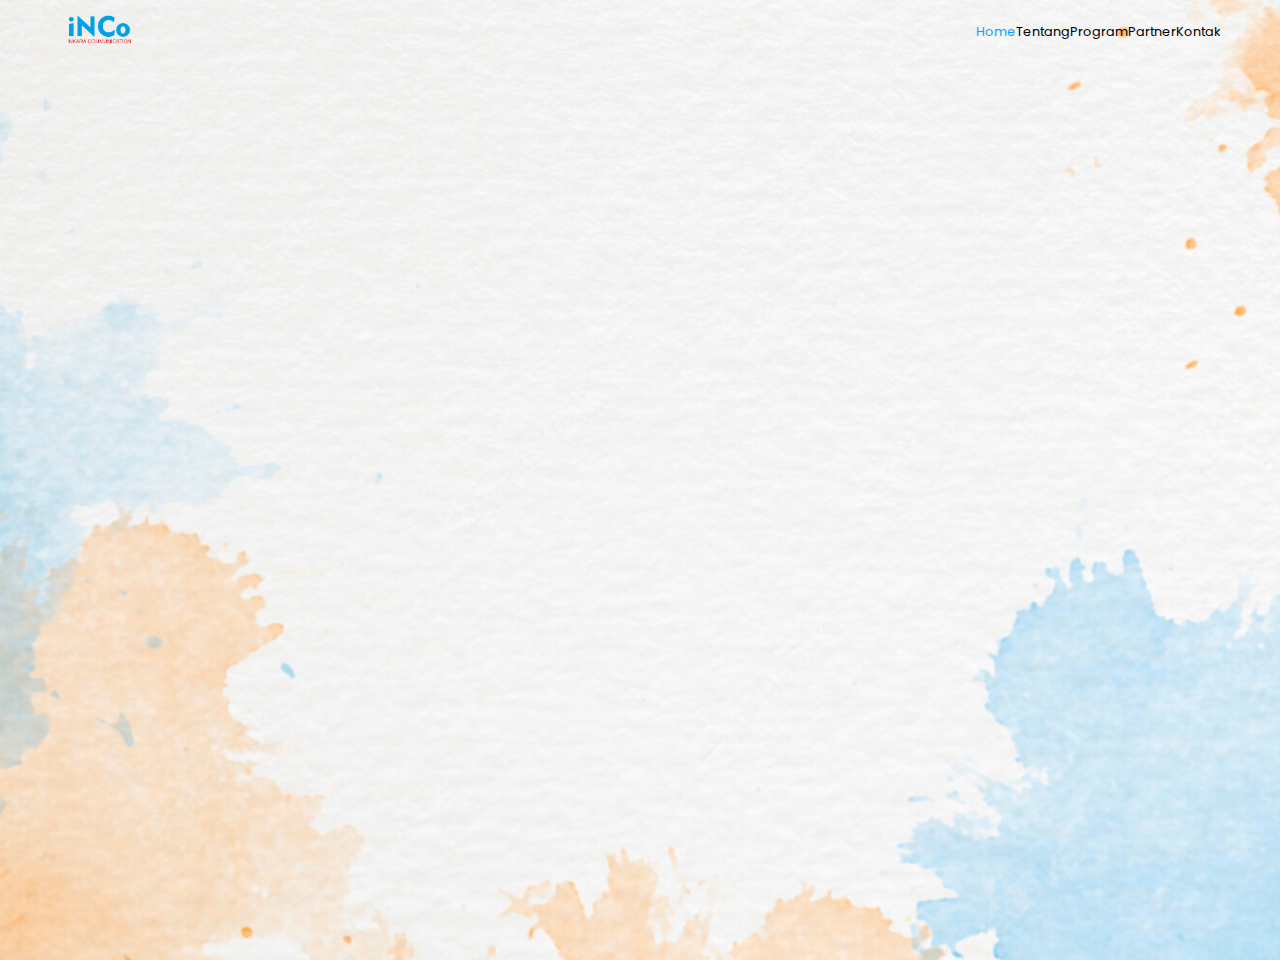
<file: index.html>
<!DOCTYPE html>
<html lang="en">

<head>
  <meta charset="UTF-8" />
  <meta http-equiv="X-UA-Compatible" content="IE=edge" />
  <meta name="viewport" content="width=device-width, initial-scale=1.0" />
  <link rel="icon" href="img/inco.png">
  <title>INCO INDONESIA</title>
  <link href="https://cdn.jsdelivr.net/npm/bootstrap@5.0.2/dist/css/bootstrap.min.css" rel="stylesheet"
    integrity="sha384-EVSTQN3/azprG1Anm3QDgpJLIm9Nao0Yz1ztcQTwFspd3yD65VohhpuuCOmLASjC" crossorigin="anonymous">
  <link rel="stylesheet" href="styles.css" />
  <link rel="preconnect" href="https://fonts.googleapis.com" />
  <link rel="preconnect" href="https://fonts.gstatic.com" crossorigin />
  <link href="https://fonts.googleapis.com/css2?family=Poppins:wght@300;400;500;600;700;800;900&display=swap"
    rel="stylesheet" />

</head>

<body>
  <nav class="navigasi">
    <div class="navbar"><a class="logo" href="index.html"><img src="img/inco.png" ></a></div>
    <ul class="navv">
      <li><a class="nav-link active" aria-current="page" href="index.html">Home</a></li>
      <li><a class="nav-link" href="about.html">Tentang</a></li>
      <li><a class="nav-link" href="program.html">Program</a></li>
      <li><a class="nav-link" href="partner.html">Partner</a></li>
      <li><a class="nav-link" href="contact.html">Kontak</a></li>
    </ul>
    <button class="hamburger">
      <div class="bar"></div>
    </button>

    <div class="mobile-nav">
      <a href="index.html">Home</a>
      <a href="about.html">Tentang</a>
      <a href="program.html">Program</a>
      <a href="partner.html">Partner</a>
      <a href="contact.html">Kontak</a>
    </div>
  </nav>
  <main>
    <section class="home">
      <div class="home-content">
        <h1>iNCo</h1>
        <h3>INDONESIA</h3>
        <P>INCO INDONESIA adalah
          menangani edukasi digital,
          multimedia dan games.
          Tujuan utama dari INCO
          Indonesia adalah untuk memajukan
          ekonomi kerakyatan lewat
          Edukasi Digital, Multimedia dan
          Games.</P>
        <div class="btn-box">
          <a href="about.html">Mulai</a>
        </div>
      </div>
    </section>

  </main>
  <script src="script.js" lang="javascript"></script>
</body>

</html>
</file>
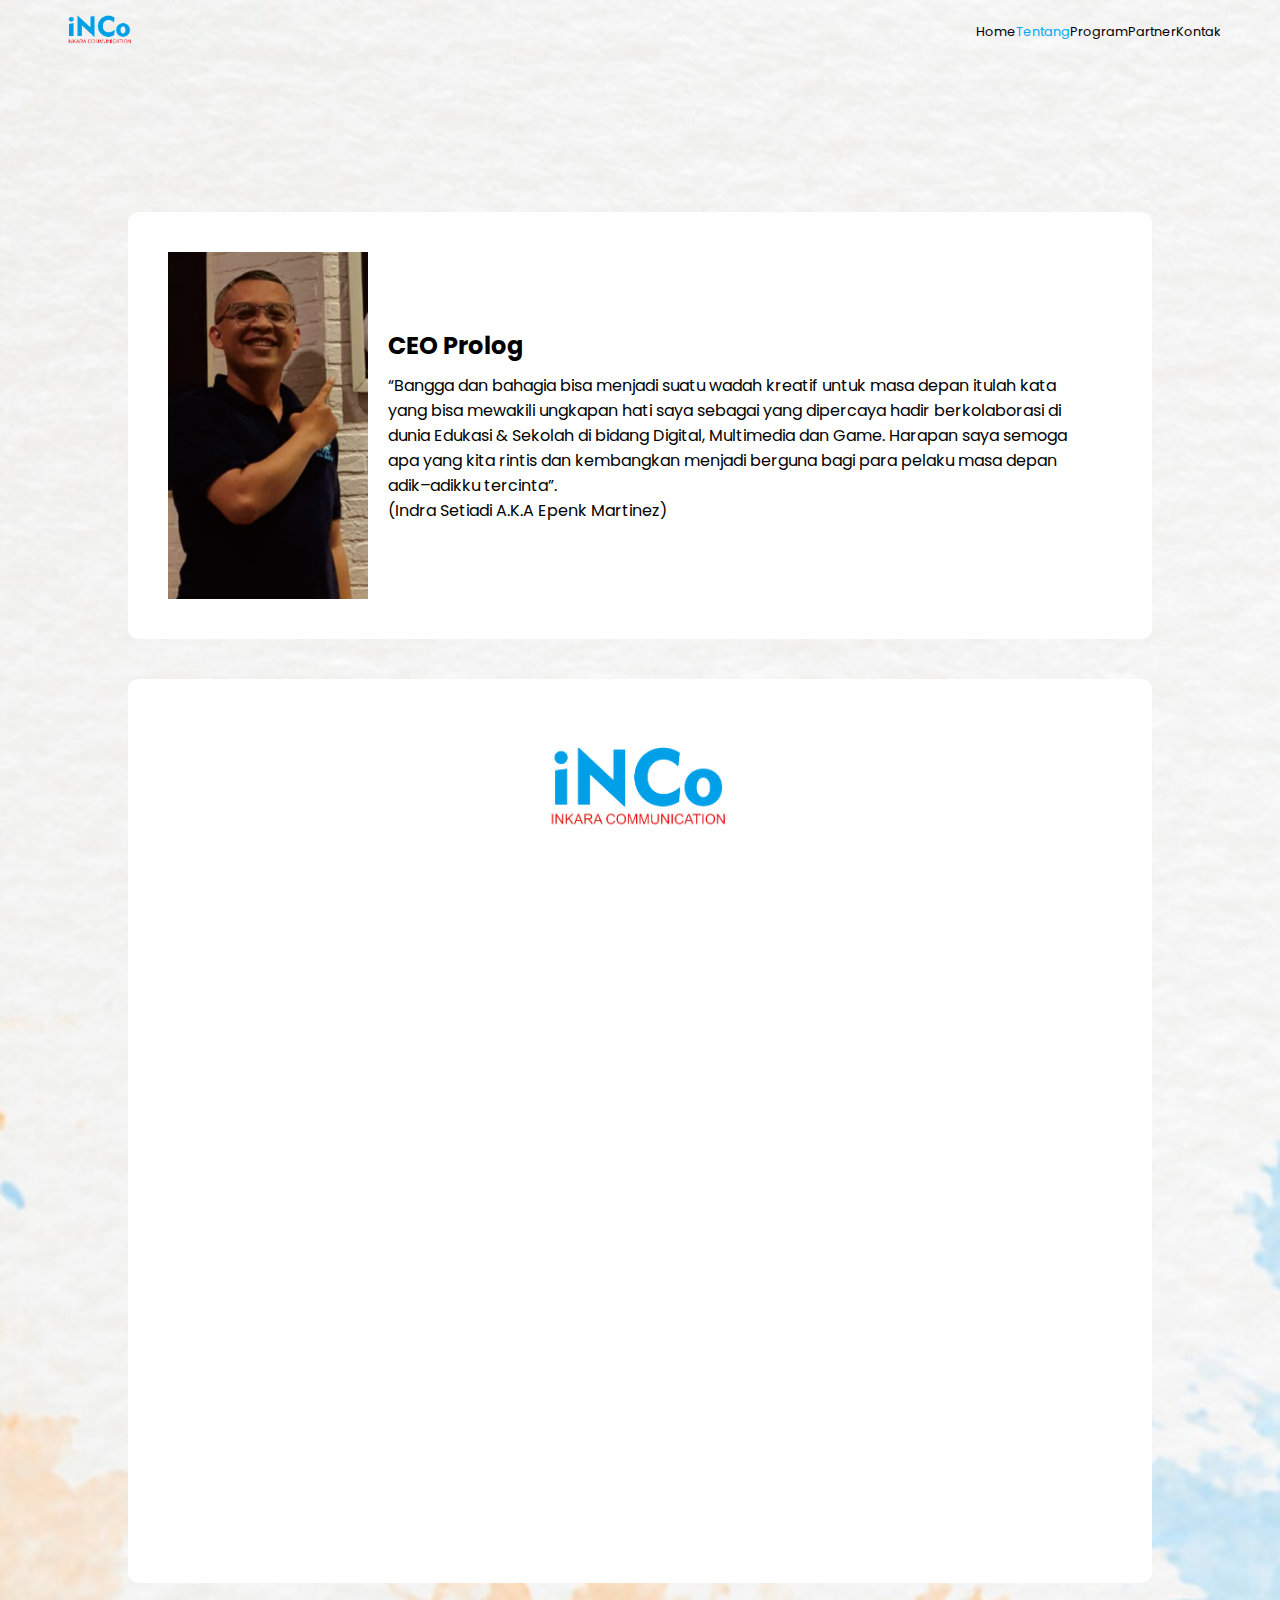
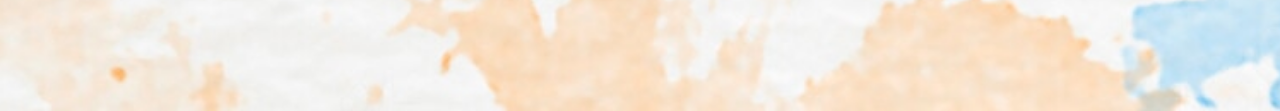
<file: about.html>
<!DOCTYPE html>
<html lang="en">

<head>
  <meta charset="UTF-8" />
  <meta http-equiv="X-UA-Compatible" content="IE=edge" />
  <meta name="viewport" content="width=device-width, initial-scale=1.0" />
  <link rel="icon" href="img/inco.png">
  <title>Tentang</title>
  <link href="https://cdn.jsdelivr.net/npm/bootstrap@5.0.2/dist/css/bootstrap.min.css" rel="stylesheet"
    integrity="sha384-EVSTQN3/azprG1Anm3QDgpJLIm9Nao0Yz1ztcQTwFspd3yD65VohhpuuCOmLASjC" crossorigin="anonymous">
  <link rel="stylesheet" href="styles.css" />
  <link rel="preconnect" href="https://fonts.googleapis.com" />
  <link rel="preconnect" href="https://fonts.gstatic.com" crossorigin />
  <link href="https://fonts.googleapis.com/css2?family=Poppins:wght@300;400;500&display=swap" rel="stylesheet" />
</head>

<body>
  <nav class="navigasi">
    <div class="navbar"><a class="logo" href="index.html"><img src="img/inco.png" alt=""></a></div>
    <ul class="navv">
      <li><a class="nav-link" href="index.html">Home</a></li>
      <li><a class="nav-link active" aria-current="pageactive" aria-current="page" href="about.html">Tentang</a></li>
      <li><a class="nav-link" href="program.html">Program</a></li>
      <li><a class="nav-link" href="partner.html">Partner</a></li>
      <li><a class="nav-link" href="contact.html">Kontak</a></li>
    </ul>
    <button class="hamburger">
      <div class="bar"></div>
    </button>

    <div class="mobile-nav">
      <a href="index.html">Home</a>
      <a href="about.html">Tentang</a>
      <a href="program.html">Program</a>
      <a href="partner.html">Partner</a>
      <a href="contact.html">Kontak</a>
    </div>
  </nav>
  <main>

    <section class="tentang">
      <div class="title">
        <h2>Tentang</h2>
      </div>
      <div class="tentang-atas">
        <div class="left-side2">
         
            <img class="logo" src="img/indraepenk.png" alt="Logo">
         
        </div>
        <div class="right-side2">
          <div class="brandtitle">CEO Prolog</div>
          <div class="subject"><p>“Bangga dan bahagia bisa menjadi suatu wadah
            kreatif untuk masa depan itulah kata yang bisa
            mewakili ungkapan hati saya sebagai yang
            dipercaya hadir berkolaborasi di dunia Edukasi &
            Sekolah di bidang Digital, Multimedia dan Game.
            Harapan saya semoga apa yang kita rintis dan
            kembangkan menjadi berguna bagi para pelaku
            masa depan adik–adikku tercinta”.</p><p> (Indra Setiadi A.K.A Epenk Martinez)</p></div>
        </div>
      </div>
      <div class="home-content">
        <img class="logo-heading" src="img/inco.png" alt="">
        <h3>Latar Belakang</h3>
        <p>INCO Indonesia lahir pada tanggal 1 Januari 2022. INCO Indonesia berlatar belakang aktivasi edukasi & vokasi yang bekerjasama dengan banyak pihak, diantaranya Kemendiknas dan BMTI. Sedangkan Inkara Communication lebih kepada aktivasi ruang dan konsep publik.</p>
        <p>Pada tahun 2023, INCO Indonesia resmi bekerjasama dengan pemerintah (Kemendiknas & BMTI), profesional (MetaLabs, Digital Breeze & Asosiasi Game Indonesia), akademisi (UPI, Tel-U, Binus), komunitas & media untuk konsep Pentahelix guna menjadi mitra dalam bidang Edukasi Digital, Multimedia dan Game.</p>
        <p>Untuk itu, kami menawarkan kepada sekolah-sekolah (SMK dan Kejuruan Digital, Multimedia, dan Game) untuk bisa bersama-sama berkolaborasi menjadikan industri digital, multimedia, dan game menjadi salah satu tonggak ekonomi kreatif yang bisa berbicara dan menyerap banyak tenaga kerja di bumi Indonesia.</p>
        
        <h3>Program</h3>
        <p>INCO menawarkan beberapa program, diantaranya :</p>
        <ul>
          <li>Program magang guru Game & Digital Interactive</li>
          <li>Program magang siswa SMK</li>
          <li>Pendampingan sekolah bidang Animasi, Game & Digital Interactive</li>
          <li>Program pelatihan guru bidang Animasi, Game & Multimedia</li>
          <li>Program kolaborasi Event & Proyek</li>
        </ul>
      </div>
    </section>

  </main>
  <script src="script.js" lang="javascript"></script>
</body>

</html>
</file>
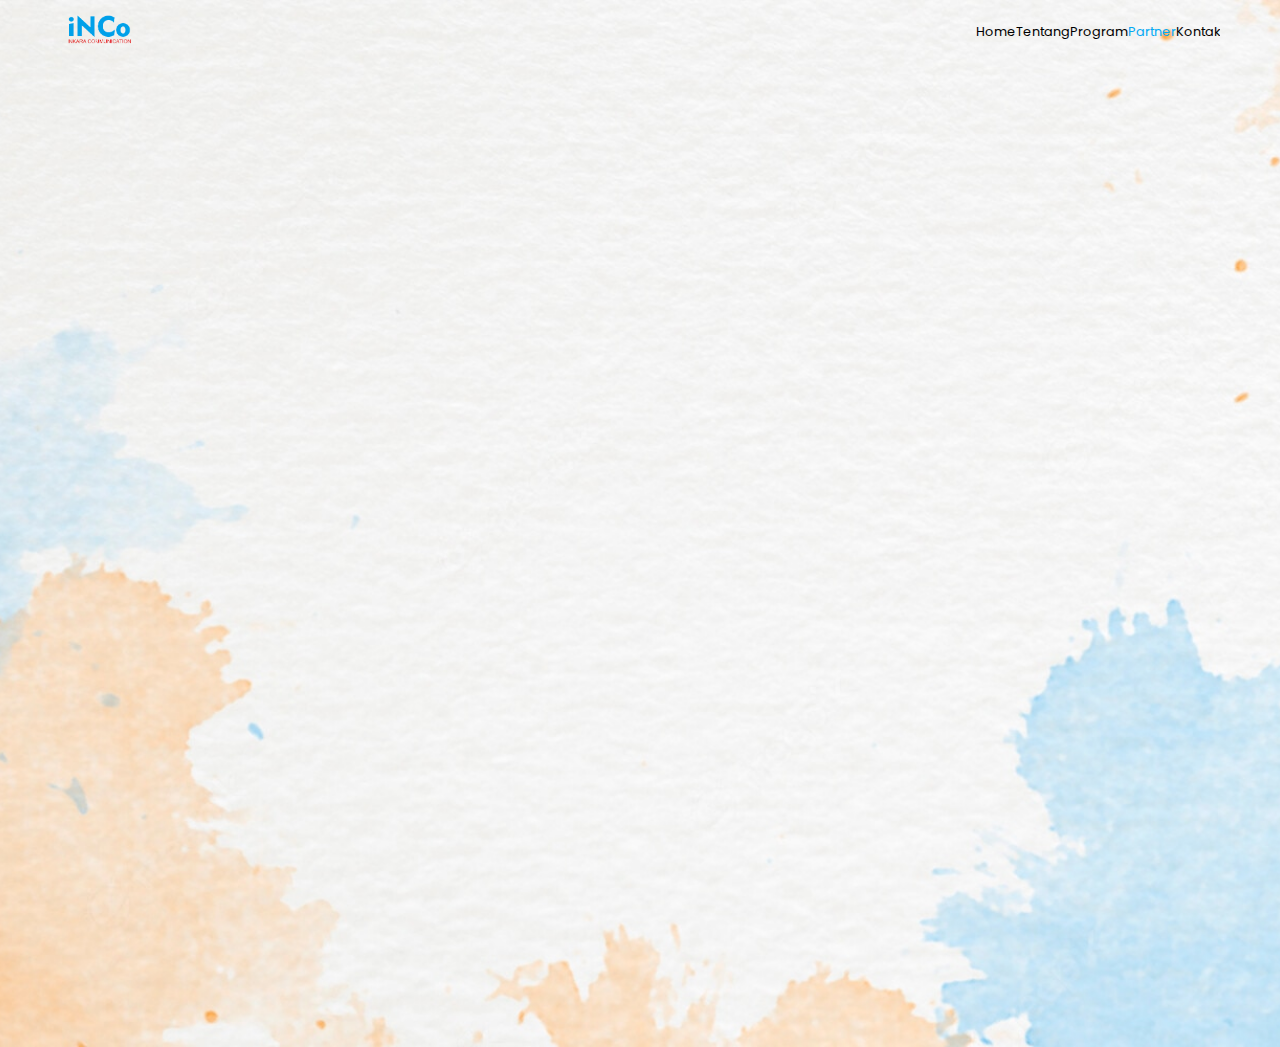
<file: collab.html>
<!DOCTYPE html>
<html lang="en">

<head>
  <meta charset="UTF-8" />
  <meta http-equiv="X-UA-Compatible" content="IE=edge" />
  <meta name="viewport" content="width=device-width, initial-scale=1.0" />
  <link rel="icon" href="img/inco.png">
  <title>In Collaboration With</title>
  <link href="https://cdn.jsdelivr.net/npm/bootstrap@5.0.2/dist/css/bootstrap.min.css" rel="stylesheet"
    integrity="sha384-EVSTQN3/azprG1Anm3QDgpJLIm9Nao0Yz1ztcQTwFspd3yD65VohhpuuCOmLASjC" crossorigin="anonymous">
  <link rel="stylesheet" href="styles.css" />
  <link rel="preconnect" href="https://fonts.googleapis.com" />
  <link rel="preconnect" href="https://fonts.gstatic.com" crossorigin />
  <link href="https://fonts.googleapis.com/css2?family=Poppins:wght@300;400;500&display=swap" rel="stylesheet" />
</head>

<body>
  <nav class="navigasi">
    <div class="navbar"><a class="logo" href="index.html"><img src="img/inco.png" alt=""></a></div>
    <ul class="navv">
      <li><a class="nav-link" href="index.html">Home</a></li>
      <li><a class="nav-link" href="about.html">Tentang</a></li>
      <li><a class="nav-link" href="event.html">Program</a></li>
      <li><a class="nav-link active" aria-current="page" href="collab.html">Partner</a></li>
      <li><a class="nav-link" href="contact.html">Kontak</a></li>
    </ul>
    <button class="hamburger">
      <div class="bar"></div>
    </button>

    <div class="mobile-nav">
      <a href="index.html">Home</a>
      <a href="about.html">Tentang</a>
      <a href="event.html">Program</a>
      <a href="collab.html">Partner</a>
      <a href="contact.html">Kontak</a>
    </div>
  </nav>
  <main class="collab">
    <div class="container1">
      <div class="title">
        <h2>Berkolaborasi Dengan Perusahaan/Komunitas Kreatif</h2>
      </div>

      <div class="kolab">

        <div class="left-side">
          <img class="logo" src="img/Kota Cimahi.png" alt="Kota Cimahi">
        </div>

        <div class="left-side">
          <img class="logo" src="img/pos-indonesia.png" alt="Pos Indonesia">
        </div>

        <div class="left-side">
          <img class="logo" src="img/Pos_Properti_Indonesia.png" alt="Pos Properti">
        </div>

        <div class="left-side">
          <img class="logo" src="img/Logo SMK Bisa Hebat.jpeg" alt="SMK Bisa Hebat">
        </div>

        <div class="left-side">
          <img class="logo" src="img/tel-u.png" alt="Tel-U">
        </div>

        <div class="left-side">
          <img class="logo" src="img/USB_YPKP_Logo.png" alt="USB">
        </div>

        <div class="left-side">
          <img class="logo" src="img/Hipmi.png" alt="Hipmi">
        </div>

        <div class="left-side">
          <img class="logo" src="img/dbi.png" alt="DBI">
        </div>

        <div class="left-side">
          <img class="logo" src="img/Metalabs.png" alt="MetaLabs">
        </div>

        <div class="left-side">
          <img class="logo" src="img/upi.png" alt="UPI">
        </div>

        <div class="left-side">
          <img class="logo" src="img/Smartfrenbussines.png" alt="Smartfrenbussines">
        </div>

        <div class="left-side">
          <img class="logo" src="img/Gekrafs.jpeg" alt="Gekrafs">
        </div>

        <div class="left-side">
          <img class="logo" src="img/Pointlabcoworking.png" alt="Pointlabcoworking">
        </div>

        <div class="left-side">
          <img class="logo" src="img/Point red.png" alt="point arena">
        </div>

        <div class="left-side">
          <img class="logo" src="img/Poinphila.jpg" alt="Poinphila">
        </div>

        <div class="left-side">
          <img class="logo" src="img/Dppkb.jpg" alt="dppkb">
        </div>

        <div class="left-side">
          <img class="logo" src="img/Smk11semarang.png" alt="Smk11semarang">
        </div>

        <div class="left-side">
          <img class="logo" src="img/Smkn2Klaten.jpg" alt="Smkn2Klaten">
        </div>

        <div class="left-side">
          <img class="logo" src="img/Logo-Chlorine-1-768x576.jpg" alt="Chlorine">
        </div>

        <div class="left-side">
          <img class="logo" src="img/Hexagoninc.png" alt="Hexagon">
        </div>

        <div class="left-side">
          <img class="logo" src="img/gcm.jpeg" alt="Hexagon">
        </div>

  
      </div>


  </main>
  <script src="script.js" lang="javascript"></script>
</body>

</html>
</file>
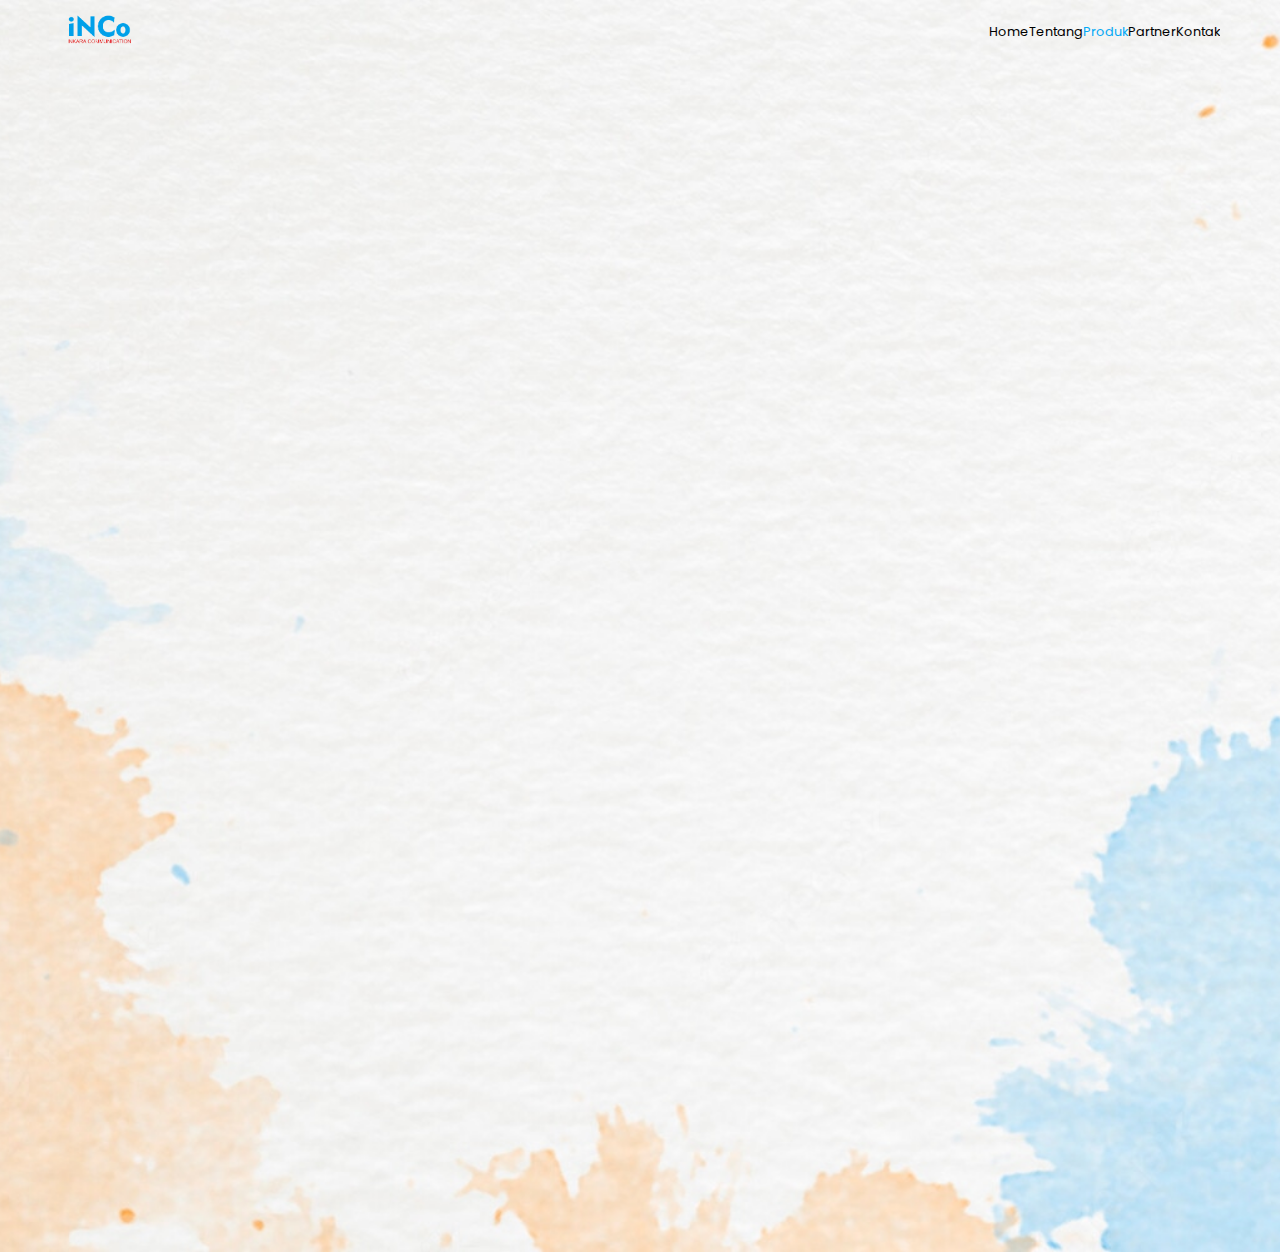
<file: event.html>
<!DOCTYPE html>
<html lang="en">

<head>
    <meta charset="UTF-8" />
    <meta http-equiv="X-UA-Compatible" content="IE=edge" />
    <meta name="viewport" content="width=device-width, initial-scale=1.0" />
    <link rel="icon" href="img/inco.png">
    <title>Program</title>
    <link rel="stylesheet" href="styles.css" />

    <link rel="preconnect" href="https://fonts.googleapis.com" />
    <link rel="preconnect" href="https://fonts.gstatic.com" crossorigin />

    <link href="https://fonts.googleapis.com/css2?family=Poppins:wght@300;400;500&display=swap" rel="stylesheet" />
</head>

<body>
    <nav class="navigasi">
        <div><a class="logo" href="index.html"><img src="img/inco.png" alt=""></a></div>
        <ul class="navv">
            <li><a class="nav-link" href="index.html">Home</a></li>
            <li><a class="nav-link" href="about.html">Tentang</a></li>
            <li><a class="nav-link  active" aria-current="page" href="event.html">Produk</a></li>
            <li><a class="nav-link" href="collab.html">Partner</a></li>
            <li><a class="nav-link" href="contact.html">Kontak</a></li>
        </ul>
        <button class="hamburger">
            <div class="bar"></div>
        </button>

        <div class="mobile-nav">
            <a href="index.html">Home</a>
            <a href="about.html">Tentang</a>
            <a href="event.html">Program</a>
            <a href="collab.html">Partner</a>
            <a href="contact.html">Kontak</a>
        </div>
    </nav>

    <div class="title">
        <h2>Program/Event</h2>
    </div>
    <div class="containerevent">
        <link href="https://cdn.jsdelivr.net/npm/bootstrap@5.0.2/dist/css/bootstrap.min.css" rel="stylesheet"
            integrity="sha384-EVSTQN3/azprG1Anm3QDgpJLIm9Nao0Yz1ztcQTwFspd3yD65VohhpuuCOmLASjC" crossorigin="anonymous">
        <div class="container-event2">
            <div class="row">
                <div class="col-md-6">
                    <div class="isiteks">
                        <div class="brandtitle">Magang Guru RPL dan Game Dev di INCO & METALABS Indonesia Februari 2023</div>
                    </div>
                </div>
                <div class="col-md-6">
                    <div id="carouselSatu" class="carousel slide" data-interval="false">
                        <ol class="carousel-indicators">
                            <li data-bs-target="#carouselSatu" data-bs-slide-to="0" class="active"></li>
                            <li data-bs-target="#carouselSatu" data-bs-slide-to="1"></li>
                            <li data-bs-target="#carouselSatu" data-bs-slide-to="2"></li>
                            <li data-bs-target="#carouselSatu" data-bs-slide-to="3"></li>
                            <li data-bs-target="#carouselSatu" data-bs-slide-to="4"></li>
                            <li data-bs-target="#carouselSatu" data-bs-slide-to="5"></li>
                        </ol>
                        <div class="carousel-inner">
                            <div class="carousel-item active">
                                <img src="img/magang-guru1.png" class="d-block w-100" alt="METALABS Image 1">
                            </div>
                            <div class="carousel-item">
                                <img src="img/magang-guru2.png" class="d-block w-100" alt="METALABS Image 2">
                            </div>
                            <div class="carousel-item">
                                <img src="img/magang-guru3.png" class="d-block w-100" alt="METALABS Image 3">
                            </div>
                            <div class="carousel-item">
                                <img src="img/magang-guru4.png" class="d-block w-100" alt="METALABS Image 4">
                            </div>
                            <div class="carousel-item">
                                <img src="img/magang-guru5.png" class="d-block w-100" alt="METALABS Image 5">
                            </div>
                            <div class="carousel-item">
                                <img src="img/magang-guru6.png" class="d-block w-100" alt="METALABS Image 6">
                            </div>

                        </div>
                        <button class="carousel-control-prev" type="button" data-bs-target="#carouselSatu"
                            data-bs-slide="prev">
                            <span class="carousel-control-prev-icon" aria-hidden="true"></span>
                            <span class="visually-hidden">Previous</span>
                        </button>
                        <button class="carousel-control-next" type="button" data-bs-target="#carouselSatu"
                            data-bs-slide="next">
                            <span class="carousel-control-next-icon" aria-hidden="true"></span>
                            <span class="visually-hidden">Next</span>
                        </button>
                    </div>
                </div>
            </div>
        </div>

        <div class="container-event2">
            <div class="row">
                <div class="col-md-6">
                    <div class="isiteks">
                        <div class="brandtitle">Event DigiGame INCO Indonesia</div>
                    </div>
                </div>
                <div class="col-md-6">
                    <div id="carouselDua" class="carousel slide" data-interval="false">
                        <ol class="carousel-indicators">
                            <li data-bs-target="#carouselDua" data-bs-slide-to="0" class="active"></li>
                            <li data-bs-target="#carouselDua" data-bs-slide-to="1"></li>
                            <li data-bs-target="#carouselDua" data-bs-slide-to="2"></li>
                            <li data-bs-target="#carouselDua" data-bs-slide-to="3"></li>
                            <li data-bs-target="#carouselDua" data-bs-slide-to="4"></li>
                        </ol>
                        <div class="carousel-inner">
                            <div class="carousel-item active">
                                <img src="img/digi (1).JPG" class="d-block w-100" alt="METALABS Image 1">
                            </div>
                            <div class="carousel-item">
                                <img src="img/digi (2).JPG" class="d-block w-100" alt="METALABS Image 2">
                            </div>
                            <div class="carousel-item">
                                <img src="img/digi (3).JPG" class="d-block w-100" alt="METALABS Image 3">
                            </div>
                            <div class="carousel-item">
                                <img src="img/digi (4).JPG" class="d-block w-100" alt="METALABS Image 4">
                            </div>
                            <div class="carousel-item">
                                <img src="img/digi (5).JPG" class="d-block w-100" alt="METALABS Image 5">
                            </div>

                        </div>
                        <button class="carousel-control-prev" type="button" data-bs-target="#carouselDua"
                            data-bs-slide="prev">
                            <span class="carousel-control-prev-icon" aria-hidden="true"></span>
                            <span class="visually-hidden">Previous</span>
                        </button>
                        <button class="carousel-control-next" type="button" data-bs-target="#carouselDua"
                            data-bs-slide="next">
                            <span class="carousel-control-next-icon" aria-hidden="true"></span>
                            <span class="visually-hidden">Next</span>
                        </button>
                    </div>
                </div>
            </div>
        </div>

        <div class="container-event2">
            <div class="row">
                <div class="col-md-6">
                    <div class="isiteks">
                        <div class="brandtitle">Event DigiGame INCO Indonesia</div>
                    </div>
                </div>
                <div class="col-md-6">
                    <div id="carouselTiga" class="carousel slide" data-interval="false">
                        <ol class="carousel-indicators">
                            <li data-bs-target="#carouselTiga" data-bs-slide-to="0" class="active"></li>
                            <li data-bs-target="#carouselTiga" data-bs-slide-to="1"></li>
                            <li data-bs-target="#carouselTiga" data-bs-slide-to="2"></li>
                            <li data-bs-target="#carouselTiga" data-bs-slide-to="3"></li>
                        </ol>
                        <div class="carousel-inner">
                            <div class="carousel-item active">
                                <img src="img/Untitled.png" class="d-block w-100" alt="METALABS Image 1">
                            </div>
                            <div class="carousel-item">
                                <img src="img/Untitled1.png" class="d-block w-100" alt="METALABS Image 2">
                            </div>
                            <div class="carousel-item">
                                <img src="img/Untitled2.png" class="d-block w-100" alt="METALABS Image 3">
                            </div>
                            <div class="carousel-item">
                                <img src="img/untitled3.png" class="d-block w-100" alt="METALABS Image 4">
                            </div>
                           
                        </div>
                        <button class="carousel-control-prev" type="button" data-bs-target="#carouselTiga"
                            data-bs-slide="prev">
                            <span class="carousel-control-prev-icon" aria-hidden="true"></span>
                            <span class="visually-hidden">Previous</span>
                        </button>
                        <button class="carousel-control-next" type="button" data-bs-target="#carouselTiga"
                            data-bs-slide="next">
                            <span class="carousel-control-next-icon" aria-hidden="true"></span>
                            <span class="visually-hidden">Next</span>
                        </button>
                    </div>
                </div>
            </div>
        </div>

        <!-- Additional event sections can be added here -->

    </div>

    <script src="script.js"></script>
    <script src="https://cdnjs.cloudflare.com/ajax/libs/popper.js/2.9.2/umd/popper.min.js"></script>
    <script src="https://cdnjs.cloudflare.com/ajax/libs/bootstrap/5.0.2/js/bootstrap.min.js"></script>
</body>

</html>
</file>
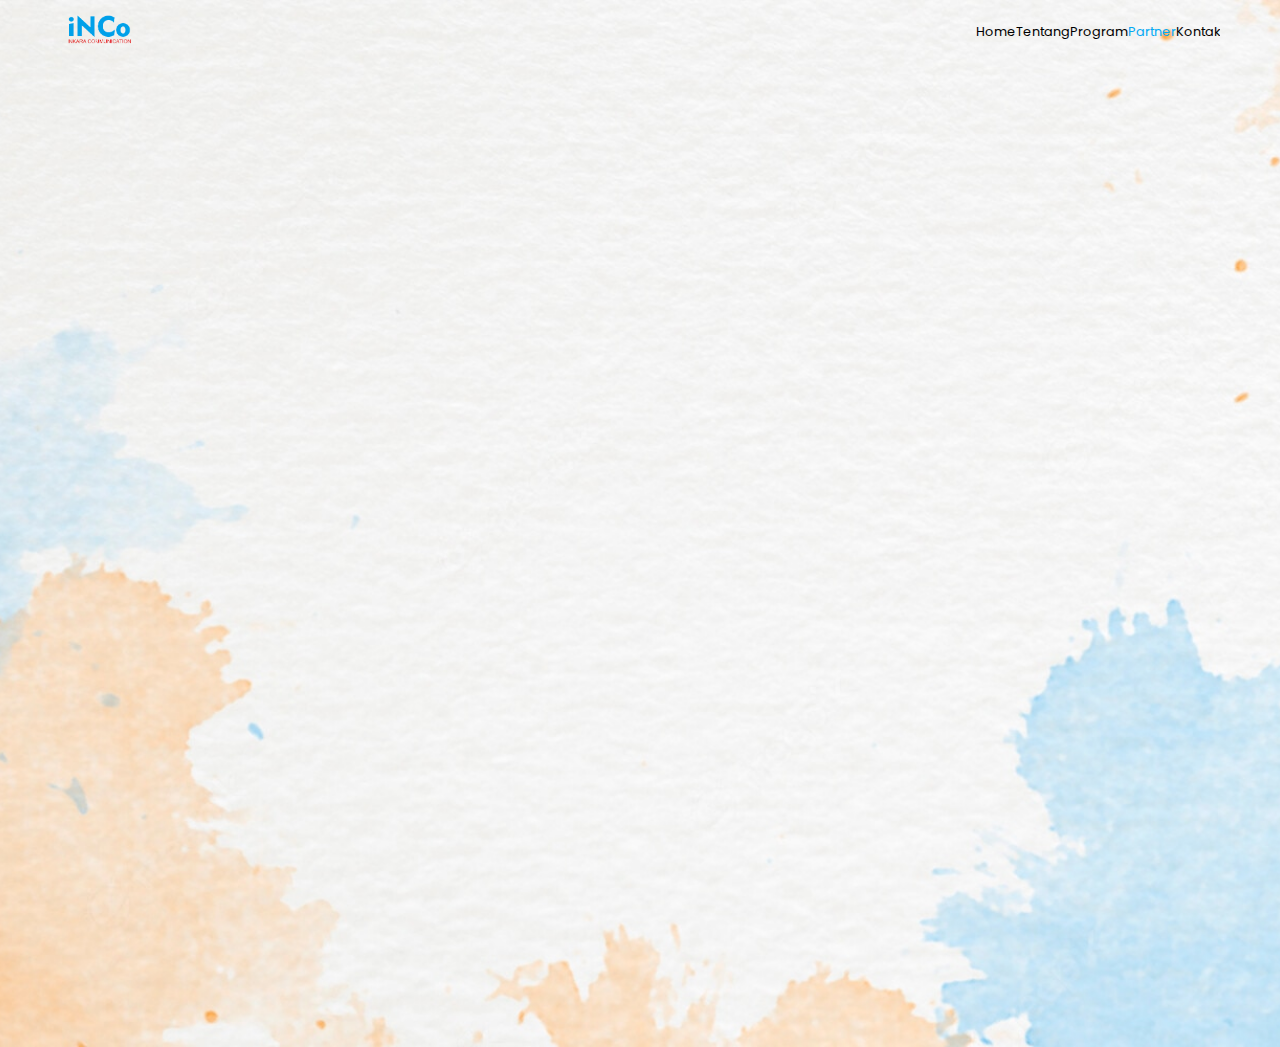
<file: partner.html>
<!DOCTYPE html>
<html lang="en">

<head>
  <meta charset="UTF-8" />
  <meta http-equiv="X-UA-Compatible" content="IE=edge" />
  <meta name="viewport" content="width=device-width, initial-scale=1.0" />
  <link rel="icon" href="img/inco.png">
  <title>In Collaboration With</title>
  <link href="https://cdn.jsdelivr.net/npm/bootstrap@5.0.2/dist/css/bootstrap.min.css" rel="stylesheet"
    integrity="sha384-EVSTQN3/azprG1Anm3QDgpJLIm9Nao0Yz1ztcQTwFspd3yD65VohhpuuCOmLASjC" crossorigin="anonymous">
  <link rel="stylesheet" href="styles.css" />
  <link rel="preconnect" href="https://fonts.googleapis.com" />
  <link rel="preconnect" href="https://fonts.gstatic.com" crossorigin />
  <link href="https://fonts.googleapis.com/css2?family=Poppins:wght@300;400;500&display=swap" rel="stylesheet" />
</head>

<body>
  <nav class="navigasi">
    <div class="navbar"><a class="logo" href="index.html"><img src="img/inco.png" alt=""></a></div>
    <ul class="navv">
      <li><a class="nav-link" href="index.html">Home</a></li>
      <li><a class="nav-link" href="about.html">Tentang</a></li>
      <li><a class="nav-link" href="program.html">Program</a></li>
      <li><a class="nav-link active" aria-current="page" href="partner.html">Partner</a></li>
      <li><a class="nav-link" href="contact.html">Kontak</a></li>
    </ul>
    <button class="hamburger">
      <div class="bar"></div>
    </button>

    <div class="mobile-nav">
      <a href="index.html">Home</a>
      <a href="about.html">Tentang</a>
      <a href="program.html">Program</a>
      <a href="partner.html">Partner</a>
      <a href="contact.html">Kontak</a>
    </div>
  </nav>
  <main class="collab">
    <div class="container1">
      <div class="title">
        <h2>Berkolaborasi Dengan Perusahaan/Komunitas Kreatif</h2>
      </div>

      <div class="kolab">

        <div class="left-side">
          <img class="logo" src="img/Kota Cimahi.png" alt="Kota Cimahi">
        </div>

        <div class="left-side">
          <img class="logo" src="img/pos-indonesia.png" alt="Pos Indonesia">
        </div>

        <div class="left-side">
          <img class="logo" src="img/Pos_Properti_Indonesia.png" alt="Pos Properti">
        </div>

        <div class="left-side">
          <img class="logo" src="img/Logo SMK Bisa Hebat.jpeg" alt="SMK Bisa Hebat">
        </div>

        <div class="left-side">
          <img class="logo" src="img/tel-u.png" alt="Tel-U">
        </div>

        <div class="left-side">
          <img class="logo" src="img/USB_YPKP_Logo.png" alt="USB">
        </div>

        <div class="left-side">
          <img class="logo" src="img/Hipmi.png" alt="Hipmi">
        </div>

        <div class="left-side">
          <img class="logo" src="img/dbi.png" alt="DBI">
        </div>

        <div class="left-side">
          <img class="logo" src="img/Metalabs.png" alt="MetaLabs">
        </div>

        <div class="left-side">
          <img class="logo" src="img/upi.png" alt="UPI">
        </div>

        <div class="left-side">
          <img class="logo" src="img/Smartfrenbussines.png" alt="Smartfrenbussines">
        </div>

        <div class="left-side">
          <img class="logo" src="img/Gekrafs.jpeg" alt="Gekrafs">
        </div>

        <div class="left-side">
          <img class="logo" src="img/Pointlabcoworking.png" alt="Pointlabcoworking">
        </div>

        <div class="left-side">
          <img class="logo" src="img/Point red.png" alt="point arena">
        </div>

        <div class="left-side">
          <img class="logo" src="img/Poinphila.jpg" alt="Poinphila">
        </div>

        <div class="left-side">
          <img class="logo" src="img/Dppkb.jpg" alt="dppkb">
        </div>

        <div class="left-side">
          <img class="logo" src="img/Smk11semarang.png" alt="Smk11semarang">
        </div>

        <div class="left-side">
          <img class="logo" src="img/Smkn2Klaten.jpg" alt="Smkn2Klaten">
        </div>

        <div class="left-side">
          <img class="logo" src="img/Logo-Chlorine-1-768x576.jpg" alt="Chlorine">
        </div>

        <div class="left-side">
          <img class="logo" src="img/Hexagoninc.png" alt="Hexagon">
        </div>

        <div class="left-side">
          <img class="logo" src="img/gcm.jpeg" alt="Hexagon">
        </div>

        <!--Tambahan Logo disini-->

  
      </div>


  </main>
  <script src="script.js" lang="javascript"></script>
</body>

</html>
</file>
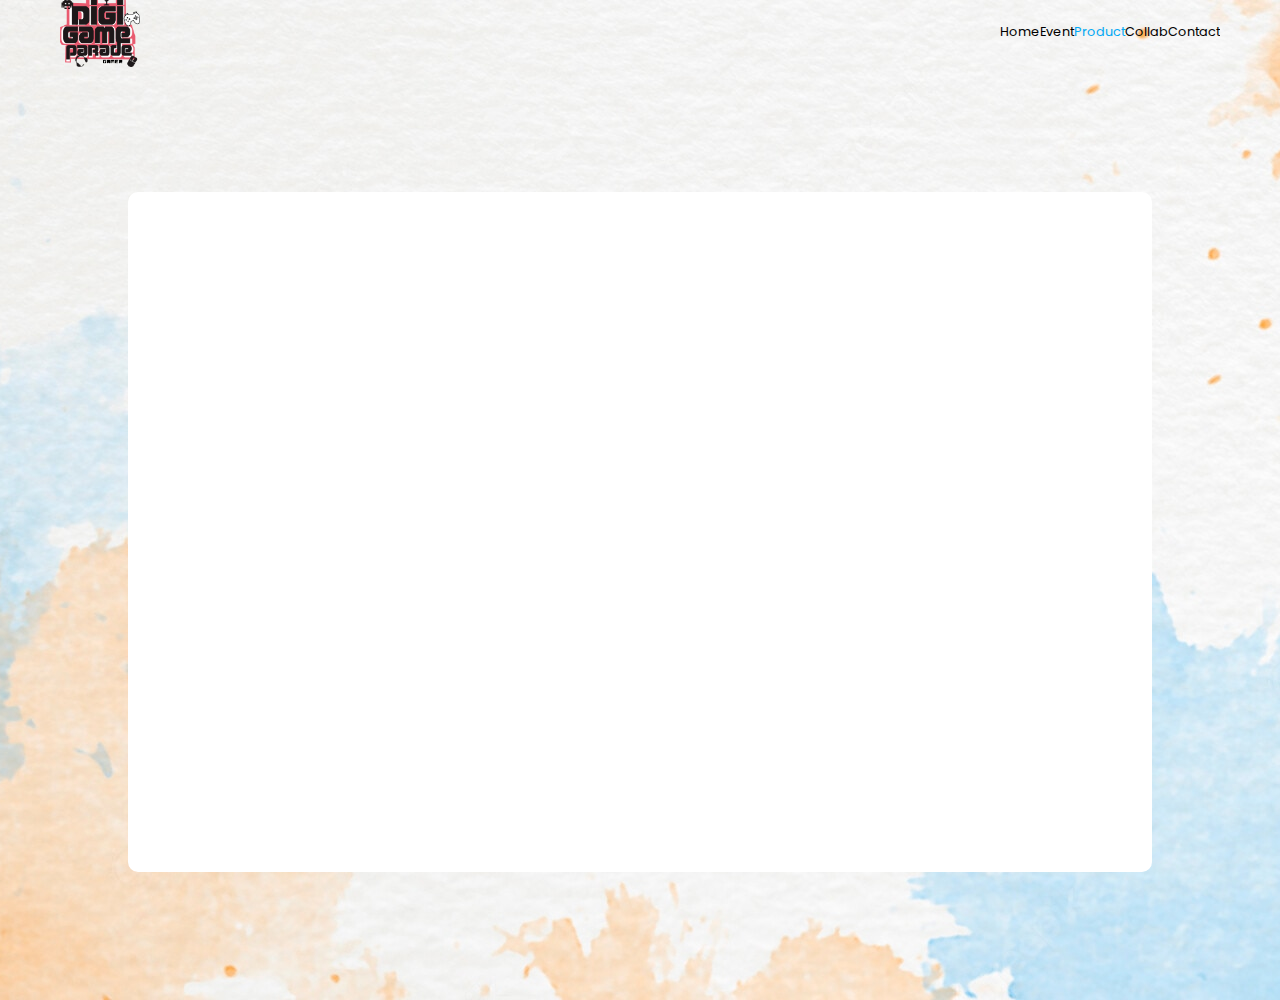
<file: product.html>
<!DOCTYPE html>
<html lang="en">

<head>
  <meta charset="UTF-8" />
  <meta http-equiv="X-UA-Compatible" content="IE=edge" />
  <meta name="viewport" content="width=device-width, initial-scale=1.0" />
  <link rel="icon" href="img/DIGIGAME.png">
  <title>Product</title>
  <link href="https://cdn.jsdelivr.net/npm/bootstrap@5.0.2/dist/css/bootstrap.min.css" rel="stylesheet"
    integrity="sha384-EVSTQN3/azprG1Anm3QDgpJLIm9Nao0Yz1ztcQTwFspd3yD65VohhpuuCOmLASjC" crossorigin="anonymous">
  <link rel="stylesheet" href="styles.css" />
  <link rel="preconnect" href="https://fonts.googleapis.com" />
  <link rel="preconnect" href="https://fonts.gstatic.com" crossorigin />
  <link href="https://fonts.googleapis.com/css2?family=Poppins:wght@300;400;500&display=swap" rel="stylesheet" />
</head>

<body>
  <nav class="navigasi">
    <div class="navbar"><a class="logo" href="index.html"><img src="img/DIGIGAME.png" alt=""></a></div>
    <ul class="navv">
      <li><a class="nav-link" href="index.html">Home</a></li>
      <li><a class="nav-link" href="event.html">Event</a></li>
      <li><a class="nav-link active" aria-current="pageactive" aria-current="page" href="product.html">Product</a></li>
      <li><a class="nav-link" href="collab.html">Collab</a></li>
      <li><a class="nav-link" href="contact.html">Contact</a></li>
    </ul>
    <button class="hamburger">
      <div class="bar"></div>
    </button>

    <div class="mobile-nav">
      <a href="index.html">Home</a>
      <a href="event.html">Event</a>
      <a href="product.html">Product</a>
      <a href="collab.html">Collab</a>
      <a href="contact.html">Contact</a>
    </div>
  </nav>
  <main>

    <section class="tentang">
      <div class="title">
        <h2>Tentang</h2>
      </div>
      <div class="home-content">
        <h3>Profil</h3>
        <p>DIGITAL BREEZE INTERACTIVE adalah perusahaan pengembang permainan yang berbasis di Bandung. Didirikan pada
          tahun 2021, kami menciptakan permainan untuk berbagai platform dan berbagai genre yang menjadi favorit bagi
          berbagai pemain. Setelah melalui proses perjuangan yang panjang selama fase pengembangan bisnis ini, kami
          dibimbing oleh PT Cahaya Anugrah Firdaus yang berlokasi di kota Bandung dengan pijakan bisnis di sektor IT.
          Digital Breeze Interactive terdiri dari tim berbakat yang memiliki pengalaman di industri permainan selama
          lebih dari 7 tahun.</p>
        <h3>Visi</h3>
        <p>“Untuk menjadi pengembang game terkemuka dalam memberikan
          pengalaman terbaik dalam bermain dan belajar”</p>
        <h3>Misi</h3>
        <ul>
          <li>
            Merancang game-game yang artistik dan menghibur untuk berbagai
            jenis selera pemain.
          </li>
          <li>
            Membuat lingkungan kerja yang gesit dan komprehensif untuk
            membantu mengembangkan layanan dan produk yang terbaik.
          </li>
          <li>
            Memberikan layanan pengembangan game terbaik dalam branding
            dan kampanye digital.
          </li>
          <li>
            Mengembangkan seni visual yang artistik dan memikat serta
            menciptakan produk yang menarik.
          </li>
        </ul>
      </div>
    </section>

  </main>
  <script src="script.js" lang="javascript"></script>
</body>

</html>
</file>
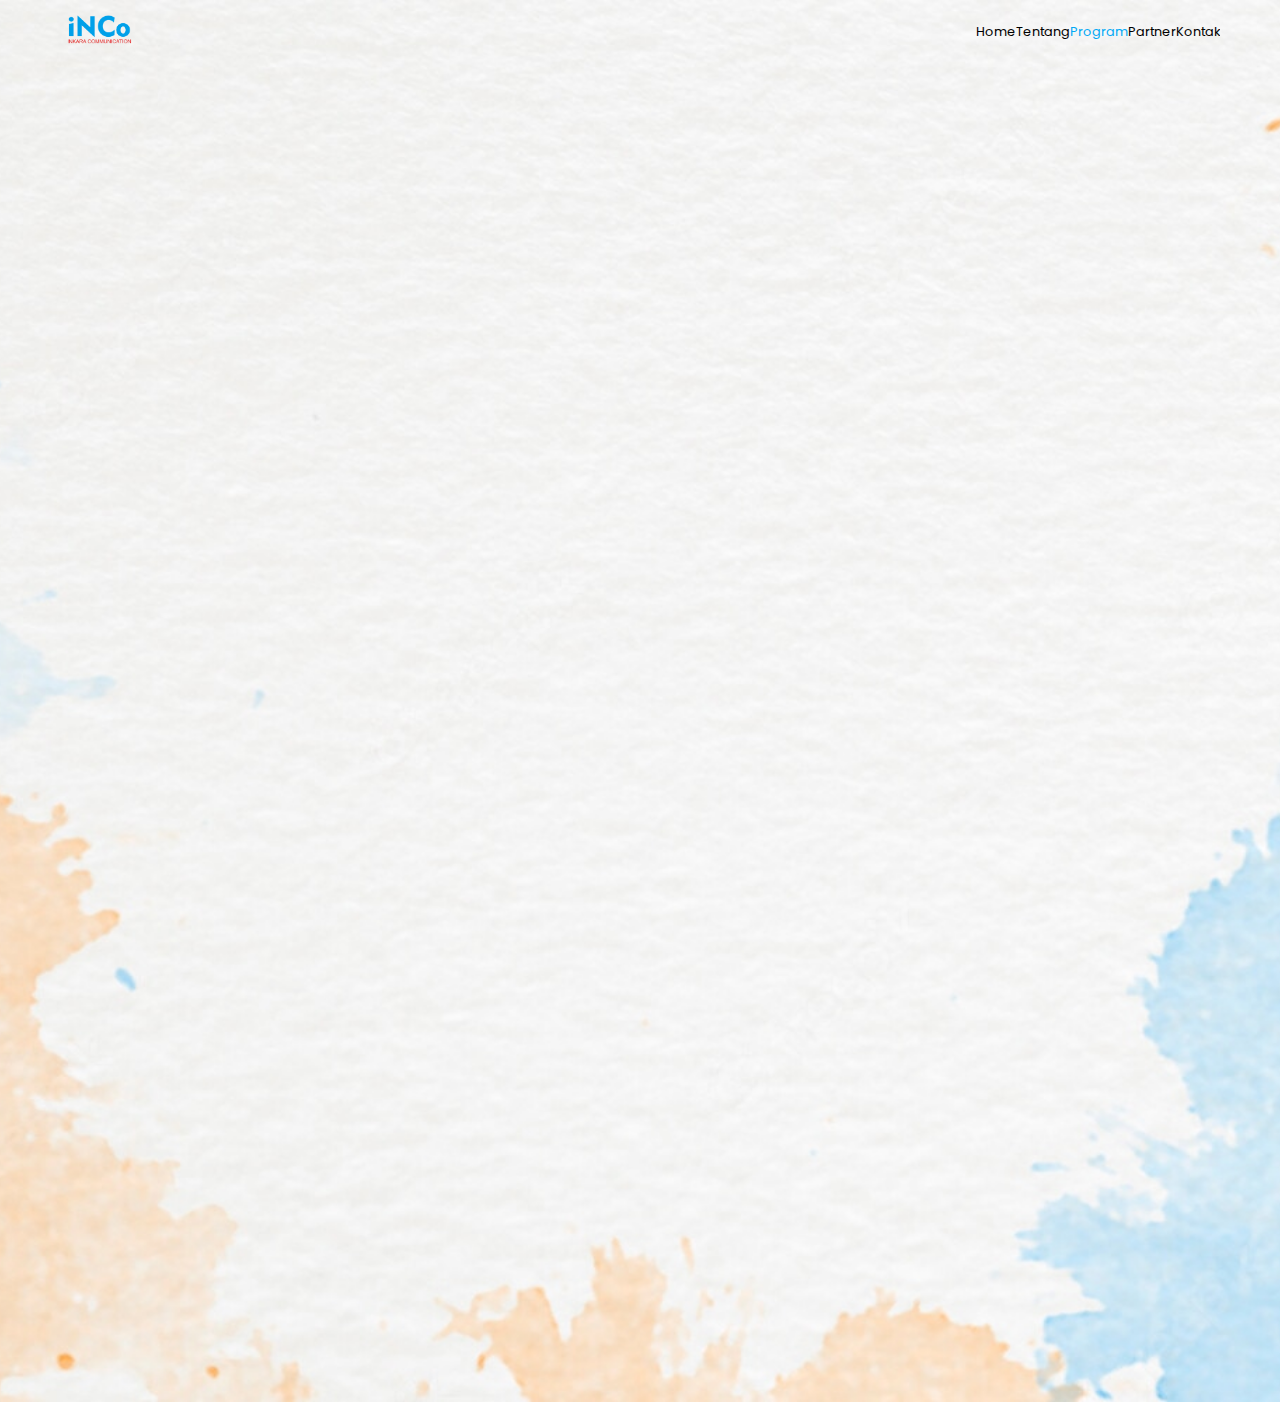
<file: program.html>
<!DOCTYPE html>
<html lang="en">

<head>
    <meta charset="UTF-8" />
    <meta http-equiv="X-UA-Compatible" content="IE=edge" />
    <meta name="viewport" content="width=device-width, initial-scale=1.0" />
    <link rel="icon" href="img/inco.png">
    <title>Program</title>
    <link rel="stylesheet" href="styles.css" />

    <link rel="preconnect" href="https://fonts.googleapis.com" />
    <link rel="preconnect" href="https://fonts.gstatic.com" crossorigin />

    <link href="https://fonts.googleapis.com/css2?family=Poppins:wght@300;400;500&display=swap" rel="stylesheet" />
</head>

<body>
    <nav class="navigasi">
        <div><a class="logo" href="index.html"><img src="img/inco.png" alt=""></a></div>
        <ul class="navv">
            <li><a class="nav-link" href="index.html">Home</a></li>
            <li><a class="nav-link" href="about.html">Tentang</a></li>
            <li><a class="nav-link  active" aria-current="page" href="program.html">Program</a></li>
            <li><a class="nav-link" href="partner.html">Partner</a></li>
            <li><a class="nav-link" href="contact.html">Kontak</a></li>
        </ul>
        <button class="hamburger">
            <div class="bar"></div>
        </button>

        <div class="mobile-nav">
            <a href="index.html">Home</a>
            <a href="about.html">Tentang</a>
            <a href="program.html">Program</a>
            <a href="partner.html">Partner</a>
            <a href="contact.html">Kontak</a>
        </div>
    </nav>

    <div class="title">
        <h2>Program/Event</h2>
    </div>
    <div class="containerevent">
        <link href="https://cdn.jsdelivr.net/npm/bootstrap@5.0.2/dist/css/bootstrap.min.css" rel="stylesheet"
            integrity="sha384-EVSTQN3/azprG1Anm3QDgpJLIm9Nao0Yz1ztcQTwFspd3yD65VohhpuuCOmLASjC" crossorigin="anonymous">
        <div class="container-event">
            <div class="row">
                <div class="col-md-6">
                    <div class="isiteks">
                        <div class="brandtitle">Magang Guru RPL dan Game Dev di INCO & METALABS Indonesia Februari 2023</div>
                    </div>
                </div>
                <div class="col-md-6">
                    <div id="carouselSatu" class="carousel slide" data-interval="false">
                        <ol class="carousel-indicators">
                            <li data-bs-target="#carouselSatu" data-bs-slide-to="0" class="active"></li>
                            <li data-bs-target="#carouselSatu" data-bs-slide-to="1"></li>
                            <li data-bs-target="#carouselSatu" data-bs-slide-to="2"></li>
                            <li data-bs-target="#carouselSatu" data-bs-slide-to="3"></li>
                            <li data-bs-target="#carouselSatu" data-bs-slide-to="4"></li>
                            <li data-bs-target="#carouselSatu" data-bs-slide-to="5"></li>
                        </ol>
                        <div class="carousel-inner">
                            <div class="carousel-item active">
                                <img src="img/magang-guru1.png" class="d-block w-100" alt="METALABS Image 1">
                            </div>
                            <div class="carousel-item">
                                <img src="img/magang-guru2.png" class="d-block w-100" alt="METALABS Image 2">
                            </div>
                            <div class="carousel-item">
                                <img src="img/magang-guru3.png" class="d-block w-100" alt="METALABS Image 3">
                            </div>
                            <div class="carousel-item">
                                <img src="img/magang-guru4.png" class="d-block w-100" alt="METALABS Image 4">
                            </div>
                            <div class="carousel-item">
                                <img src="img/magang-guru5.png" class="d-block w-100" alt="METALABS Image 5">
                            </div>
                            <div class="carousel-item">
                                <img src="img/magang-guru6.png" class="d-block w-100" alt="METALABS Image 6">
                            </div>

                        </div>
                        <button class="carousel-control-prev" type="button" data-bs-target="#carouselSatu"
                            data-bs-slide="prev">
                            <span class="carousel-control-prev-icon" aria-hidden="true"></span>
                            <span class="visually-hidden">Previous</span>
                        </button>
                        <button class="carousel-control-next" type="button" data-bs-target="#carouselSatu"
                            data-bs-slide="next">
                            <span class="carousel-control-next-icon" aria-hidden="true"></span>
                            <span class="visually-hidden">Next</span>
                        </button>
                    </div>
                </div>
            </div>
        </div>

        <div class="container-event">
            <div class="row">
                <div class="col-md-6">
                    <div class="isiteks">
                        <div class="brandtitle">Event DigiGame INCO Indonesia</div>
                    </div>
                </div>
                <div class="col-md-6">
                    <div id="carouselDua" class="carousel slide" data-interval="false">
                        <ol class="carousel-indicators">
                            <li data-bs-target="#carouselDua" data-bs-slide-to="0" class="active"></li>
                            <li data-bs-target="#carouselDua" data-bs-slide-to="1"></li>
                            <li data-bs-target="#carouselDua" data-bs-slide-to="2"></li>
                            <li data-bs-target="#carouselDua" data-bs-slide-to="3"></li>
                            <li data-bs-target="#carouselDua" data-bs-slide-to="4"></li>
                        </ol>
                        <div class="carousel-inner">
                            <div class="carousel-item active">
                                <img src="img/digi (1).JPG" class="d-block w-100" alt="METALABS Image 1">
                            </div>
                            <div class="carousel-item">
                                <img src="img/digi (2).JPG" class="d-block w-100" alt="METALABS Image 2">
                            </div>
                            <div class="carousel-item">
                                <img src="img/digi (3).JPG" class="d-block w-100" alt="METALABS Image 3">
                            </div>
                            <div class="carousel-item">
                                <img src="img/digi (4).JPG" class="d-block w-100" alt="METALABS Image 4">
                            </div>
                            <div class="carousel-item">
                                <img src="img/digi (5).JPG" class="d-block w-100" alt="METALABS Image 5">
                            </div>

                        </div>
                        <button class="carousel-control-prev" type="button" data-bs-target="#carouselDua"
                            data-bs-slide="prev">
                            <span class="carousel-control-prev-icon" aria-hidden="true"></span>
                            <span class="visually-hidden">Previous</span>
                        </button>
                        <button class="carousel-control-next" type="button" data-bs-target="#carouselDua"
                            data-bs-slide="next">
                            <span class="carousel-control-next-icon" aria-hidden="true"></span>
                            <span class="visually-hidden">Next</span>
                        </button>
                    </div>
                </div>
            </div>
        </div>

        <div class="container-event">
            <div class="row">
                <div class="col-md-6">
                    <div class="isiteks">
                        <div class="brandtitle">Pendampingan Kurikulum Gim 2023</div>
                    </div>
                </div>
                <div class="col-md-6">
                    <div id="carouselTiga" class="carousel slide" data-interval="false">
                        <ol class="carousel-indicators">
                            <li data-bs-target="#carouselTiga" data-bs-slide-to="0" class="active"></li>
                            <li data-bs-target="#carouselTiga" data-bs-slide-to="1"></li>
                            <li data-bs-target="#carouselTiga" data-bs-slide-to="2"></li>
                            <li data-bs-target="#carouselTiga" data-bs-slide-to="3"></li>
                        </ol>
                        <div class="carousel-inner">
                            <div class="carousel-item active">
                                <img src="img/Untitled.png" class="d-block w-100" alt="METALABS Image 1">
                            </div>
                            <div class="carousel-item">
                                <img src="img/Untitled1.png" class="d-block w-100" alt="METALABS Image 2">
                            </div>
                            <div class="carousel-item">
                                <img src="img/Untitled2.png" class="d-block w-100" alt="METALABS Image 3">
                            </div>
                            <div class="carousel-item">
                                <img src="img/untitled3.png" class="d-block w-100" alt="METALABS Image 4">
                            </div>
                           
                        </div>
                        <button class="carousel-control-prev" type="button" data-bs-target="#carouselTiga"
                            data-bs-slide="prev">
                            <span class="carousel-control-prev-icon" aria-hidden="true"></span>
                            <span class="visually-hidden">Previous</span>
                        </button>
                        <button class="carousel-control-next" type="button" data-bs-target="#carouselTiga"
                            data-bs-slide="next">
                            <span class="carousel-control-next-icon" aria-hidden="true"></span>
                            <span class="visually-hidden">Next</span>
                        </button>
                    </div>
                </div>
            </div>
        </div>

        <!-- Additional event sections can be added here -->

    </div>

    <script src="script.js"></script>
    <script src="https://cdnjs.cloudflare.com/ajax/libs/popper.js/2.9.2/umd/popper.min.js"></script>
    <script src="https://cdnjs.cloudflare.com/ajax/libs/bootstrap/5.0.2/js/bootstrap.min.js"></script>
</body>

</html>
</file>
<file: styles.css>
* {
  margin: 0;
  padding: 0;
  box-sizing: border-box;
  font-family: 'poppins', sans-serif;
}

body {
  margin: 0;
  background: rgb(27 32 44 / 100%);
  font-family: "Euclid Circular A", "Poppins";
  background: url('img/background5.jpg') no-repeat;
  background-position: center;
  background-size: cover;

  }
ul .navv {
    margin-top: 0;
    margin-bottom: 0;
}
ul .navv{
    padding-left: 0;
}

ul .navv{
    display: block;

}

  .underline {
    height: 6px;
    background: var(--color-primary);
    position: absolute;
    bottom: 0;
    width: 25%;
    z-index: 2;
    pointer-events: none;
    transition: 0.35s;
  }

.contactUs
{
  display: flex;
  flex-direction: column;
  position: relative;
  width: 100%;
  padding: 20px;
}

.title
{
  display: flex;
  justify-content: center;
  align-items: center;
  text-align: center;
  padding: 0 40px 0;
  font-size: 2em;
  color: #ffffff;
  margin-top: 30px;
  margin-bottom: 30px;
}

.title h2
{
  color: #000000;
  font-weight: 500;
}

.hamburger {
	position: relative;
	display: block;
	width: 40px;
	cursor: pointer;
	z-index: 10;
	appearance: none;
	background: none;
	outline: none;
	border: none;
}

.hamburger .bar, .hamburger:after, .hamburger:before {
	content: '';
	display: block;
	width: 100%;
	height: 5px;
	background-color: #03a9f5;
	margin: 6px 0px;
	transition: 0.4s;
}

.hamburger.is-active:before {
	transform: rotate(-45deg) translate(-8px, 6px);
}

.hamburger.is-active:after {
	transform: rotate(45deg) translate(-9px, -8px);
}

.hamburger.is-active .bar {
	opacity: 0;
}

.mobile-nav {
	position: fixed;
  left: 0;
  height: auto;
  top: 0;
  display: none;
	width: 100%;
	background-color: #ffffff;  
  z-index: 8;
  padding-top: 70px;
  padding-bottom: 10px;
  
}

.mobile-nav.is-active {
 display: block;
 animation: slideAnimation2 0.5s ease forwards;
}


.mobile-nav a {
	display: block;
	width: 100%;
	text-align: left;
	padding: 12px 40px;
	color: #000000;
	text-decoration: none;
}

.mobile-nav a:hover {
	background-color: #e4e0eb;
}

.navigasi {
  top: 0;
  width: 100%;
  height: 50px;
  padding: 30px 60px;
  display: flex;
  align-items: center;
  justify-content: space-between;
  text-decoration: none;
  background-color: transparent;

}

.navigasi.is-active {
  background-color: #FFF;

}

.navigasi .navv  {
  display: flex;
  justify-content: space-between;
  list-style: none;
  margin-bottom: 0px;
  overflow: hidden;
}

.navigasi .navv1  {
  display: flex;
  justify-content: space-between;
  list-style: none;
  width: 28%;
  overflow: hidden;
}

.navigasi .navv1 li a{
  text-decoration: none;
  
  font-size: 0.8em ;
}

.navigasi .navv  li a{
  text-decoration: none;
  color: #000000 ;
  font-size: 0.8em ;
}

.navigasi img {
  position: relative;
	display: block;
	width: 80px;
  height: auto;
	cursor: pointer;
  
  z-index: 10;
}

.navigasi i {
  font-size: 30px;
  color: #ffffff;
}
 .navv :hover,
 .navv .active,
 .mobile-nav :hover,
 .mobile-nav .active {
  color: #03a9f5 !important;
 }

 .carousel-item img {
  width: 100%;
 }

 .carousel-inner {
  position: relative;
  width: 500px;
  overflow: hidden;
}

.carousel-item-next, .carousel-item-prev, .carousel-item.active {
  display: block;
}
.carousel-item {
  position: relative;
  display: none;
  float: left;
  width: 100%;
  margin-right: -100%;
  -webkit-backface-visibility: hidden;
  backface-visibility: hidden;
  height: auto;
  overflow: hidden;
}

.carousel-indicators {
  position: absolute;
  right: 0;
  bottom: 0;
  left: 0;
  z-index: 2;
  display: flex;
  justify-content: center;
  padding: 0;
  margin-right: 15%;
  margin-bottom: 1rem;
  margin-left: 15%;
  list-style: none;
}
dl, ol, ul {
  margin-top: 0;
  margin-bottom: 1rem;
}
ol, ul {

}
*, ::after, ::before {
  box-sizing: border-box;
}
* {
  margin: 0;
  padding: 0;
  box-sizing: border-box;
  font-family: 'poppins', sans-serif;
}

ol {
  display: block;
  list-style-type: decimal;
  margin-block-start: 1em;
  margin-block-end: 1em;
  margin-inline-start: 0px;
  margin-inline-end: 0px;
  padding-inline-start: 40px;
}

.row {
  --bs-gutter-x: 1.5rem;
  --bs-gutter-y: 0;
  display: flex;
  flex-wrap: wrap;
  margin-top: calc(var(--bs-gutter-y) * -1);
  margin-right: calc(var(--bs-gutter-x) * -.5);
  margin-left: calc(var(--bs-gutter-x) * -.5);
}




/*Dropdown Menu*/
.dropdown_menu {
  position: absolute;
  right: 2rem;
  top: 60px;
  height: 0;
  width: 300px;
  background: rgba(255, 255, 255, 0,1);
  opacity: 1;
  background-color: gray;
  backdrop-filter: blur(15px);
  border-radius: 10px;
  overflow: hidden;
  transition: height .2s cubic-bezier(0.175, 0.885, 0.32, 1.275);
  text-decoration: none;
}

.dropdown_menu.open {
  height: 240px;


}
.dropdown_menu li{
  padding: 0.7rem;
  display: flex;
  align-items: center;
  justify-content: center;
  text-decoration: none;
}

.home {
  height: 100vh;
  display: flex;
  align-items: center;
  padding: 0 10%;
}

.tentang {
  display: flex;
  flex-direction: column;
  align-items: center;
  padding: 0 10%;
  padding-bottom: 10%;

}

.tentang-atas {
  margin: 20px 0 40px; /* Center the container horizontally */
  padding: 40px;
  display: flex; /* Use flexbox for layout */
  align-items: center; /* Vertically align items */
  flex-wrap: wrap;
  background-color: #ffffff;
  border-radius: 10px;
}

.tentang-atas .logo {
  max-width: 200px;
  height: auto;
  display: flex;
  align-items: center;
}

.tentang-atas .brandtitle, .tentang-atas .subject {
  padding-left: 20px;
  padding-right: 20px;
}

.brandtitle {
  padding-bottom: 10px;
}

.tentang .home-content img {
  align-items: center;
}

.tentang .home-content {
  display: block;
  flex-direction: column;
  align-items: center;
  background-color: #ffffff;
  padding: 50px;
  border-radius: 10px;
}

/*Index*/

.home-content {
  width: 100%;
  display: block;
}

.home-content h1 {
  font-size: 56px;
  font-weight: 700;
  line-height: 0.8;
  color: #03a9f5;
}

.home-content h3 {
  font-size: 32px;
  text-align: left;
  font-weight: 700;
  color: rgb(255, 0, 0);
 /* padding-bottom: 20px;*/
}

.home-content p {
  font-size: 16px;
  
  margin: 20px 0 20px;
}

.home-content li{
  font-size: 16px;
  margin-bottom: 0;
  margin: 10px 0 10px;
}

.home-content  .logo-heading {
  width: 220px;
  height: auto;
  padding-bottom: 40px;
  display: block;
  margin: 0 auto;
 
}

.home-content .btn-box {
  display: flex;
  justify-content: space-between;
  width: 345px;
  height: 50px;
}

.btn-box a {
  position: relative;
  display: inline-flex;
  justify-content: center;
  align-items: center;
  width: 158px;
  height: 100%;
  background: #2e2c30;
  color: #FFF;
  text-decoration: none;
  font-weight: 600;
  letter-spacing: 1px;
  overflow: hidden;
  z-index: 1;
}

.btn-box a::before {
  content: '';
  position: absolute;
  top: 0;
  left: 0;
  width: 0;
  height: 100%;
  background: #03a9f5;
  z-index: -1;
  transition: .5s;
}

.btn-box a:hover::before {
  width: 100%;
}

/*kollab*/

.collab {
  width: 100%;
}



.container-event {
  margin: 10px 0 10px ; /* Center the container horizontally */
  padding: 20px;
  height: 100%; 
  display: flex; /* Use flexbox for layout */
  align-items: center; /* Vertically align items */
  align-content: center;
  justify-content: center;
  text-align: center;
  flex-wrap: wrap;
}

.kolab {
  margin: 20px 30px 40px; /* Center the container horizontally */
  padding: 20px;
  gap: 1rem;
  display: flex; /* Use flexbox for layout */
  align-items: center; /* Vertically align items */
  justify-content: center;
  flex-wrap: wrap;
  background-color: #ffffff;
  border-radius: 10px;
}

.kolab2 {
  margin: 20px 150px 40px; /* Center the container horizontally */
  padding: 40px;
  display: flex; /* Use flexbox for layout */
  align-items: center; /* Vertically align items */
  flex-wrap: wrap;
  background-color: #ffffff;
  border-radius: 10px;
}

.logo {
  max-width: 160px;
  height: auto;
  display: flex;
  align-items: center;
}

.left-side {
  color: #000000;
  flex: 1; /* Take up all available horizontal space */
  display: flex;
  justify-content: center;
  align-items: center;
}

.left-side2event {
  flex: 1; /* Take up all available horizontal space */
  padding-left: 20px;  
}


.right-side {
  display: flex;
  flex-basis: 100px; /* Set a fixed width for the logo side */
  text-align: right; /* Align logo to the right */
  align-items: center;
  color: #000000;


}

.right-side-event {
  flex-basis: 300px; /* Set a fixed width for the logo side */
  text-align: right; /* Align logo to the right */
}

.right-side2 {
  flex: 1; /* Take up all available horizontal space */
  color: #000000;
}

.isiteks {
  text-align: center;
  padding : 20px 0 0;
  color: #000000;
}

.isiteks2 {
  text-align: center;
  padding : 20px 0 0;
  color: #000000;
}

.row {
  display: flex;
  align-items: center;
  flex-direction: column-reverse;
  width: 100%;
  height: 100%;
  
}


/* Optional styling */
.brandtitle {
  font-weight: bold;
  font-size: 24px;
}

.subject {
  font-size: 16px;
}



/* Halaman Kontak*/

.form
{
  grid-area: form;
}
.info
{
  grid-area: info;
}
.map
{
  grid-area: map;
}
.contact
{
  padding: 20px;
  background: #fff;
  box-shadow: 0 5px 35px rgba(0, 0, 0, 0.15);
}

.box
{
  position: relative;
  display: grid;
  grid-template-columns: 2fr 1fr;
  grid-template-rows: 4fr 3fr;
  grid-template-areas: 
  "info form"
  "map map";
  grid-gap: 20px;
  padding: 20px;
}
.contact h3
{
  color: #03a9f5;
  font-weight: 500;
  font-size: 1.4em;
  margin-bottom: 20px;
}

/* form */
.formBox
{
  position: relative;
  width: 100%;
}
.formBox .row50
{
  display: flex;
  gap: 10px;
}
.inputBox
{
  display: flex;
  flex-direction: column;
  margin-bottom: 6px;
  width: 50%;
}
.formBox .row100 .inputBox
{
  width: 100%;
}
.inputBox span
{
  color: #18b7ff;
  margin-top: 10px;
  margin-bottom: 5px;
  font-weight: 500;
}
.inputBox input
{
  padding: 4px;
  font-size: 1em;
  outline: none;
  border: 1px solid #333;
}
.inputBox textarea
{
  padding: 4px;
  font-size: 1em;
  outline: none;
  border: 1px solid #333;
  resize: none;
  min-height: 180px;
  margin-bottom: 10px;
}
.inputBox input[type="submit"]
{
  background-color: #57ddff;
  color: #fff;
  border: none;
  font-size: 1em;
  max-width: 120px;
  font-weight: 500;
  cursor: pointer;
  padding: 6px 7px;
}
.inputBox ::placeholder
{
  color: #999;
}

.inputBox input[type="submit"]:hover {
  background-color: #91c9ef;
}
/*Info*/
.info {
  background: #1b374d;
}

.info h3 {
  color: #FFF;
  text-align: center;
}

.info .infoBox div {
  display: flex;
  align-items: center;
  align-content: center;
  margin-bottom: 10px;
}

.info .infoBox div span {
  min-width: 40px;
  height: 40px;
  color: #23f7f7;
  background: #35adf300;
  border-color: #35adf3;
  border: 2px solid;
  display: flex;
  justify-content: center;
  align-items: center;
  font-size: 1.5em;
  border-radius: 50%;
  margin-right: 15px;
}


.info .infoBox div p{
  color: #FFF;
  font-size: 1.1em;
  margin-bottom: 0;
  align-items: flex-start;
}

.info .infoBox div a{
  color: #FFF;
  font-size: 1.1em;
  text-decoration: none;
}

.iconsosmed {
  display: flex;
  align-items: center;
  justify-content: center;
}

.icon-sosmed {
  margin: 40px 0 0;
  
  padding: 0;
  display: flex;
}

.icon-sosmed li {
  list-style: none;
  margin-right: 8px;
  margin-left: 8px; 
}

.icon-sosmed li a {
  color: #FFF;
  font-size: 2em;
  color: #ccc;
}

.icon-sosmed li a:hover {
  color: #FFF;
}

.map {
  padding: 0%;
}

.map iframe {
  width: 100%;
  height: 100%;
}


/*carousels*/

element.style {
}
[type=button]:not(:disabled), [type=reset]:not(:disabled), [type=submit]:not(:disabled), button:not(:disabled) {
    cursor: pointer;
}

.carousel-control-next {
    right: 0;
}
.carousel-control-next, .carousel-control-prev {
    position: absolute;
    top: 0;
    bottom: 0;
    z-index: 1;
    display: flex;
    align-items: center;
    justify-content: center;
    width: 15%;
    padding: 0;
    color: #fff;
    text-align: center;
    background: 0 0;
    border: 0;
    opacity: .5;
    transition: opacity .15s ease;
}
[type=button], [type=reset], [type=submit], button {
    -webkit-appearance: button;
}
button, select {
    text-transform: none;
}
button, input, optgroup, select, textarea {
    margin: 0;
    font-family: inherit;
    font-size: inhnherit;
}

button {
    border-radius: 0;
}

.carousel.pointer-event {
    touch-action: pan-y;
}
.carousel {
    position: relative;
}


.carousel.pointer-event {
  touch-action: pan-y;
}

.carousel {
  position: relative;
}



.row>* {
    flex-shrink: 0;
    width: 100%;
    max-width: 100%;
    padding-right: calc(var(--bs-gutter-x) * .5);
    padding-left: calc(var(--bs-gutter-x) * .5);
    margin-top: var(--bs-gutter-y);
}

/* responsive breakpoint */
@media (max-width: 991px) {

	.hamburger {
		display: none;
	}

  .contactUs {
    padding: 20px;
  }

  .box {
    grid-template-columns: 1fr;
    grid-template-rows: auto;
    grid-template-areas: 
        "form"
        "info"
        "map";
  }

  .map {
    min-height: 300px;
  }

  .formBox .row50 {
    display: flex;
    gap: 0;
    flex-direction: column;
  }

  .inputBox {
    width: 100%;
  }

  .contact {
    padding: 30px;
  }
}

@media (max-width: 932px) {

}

@media (min-width: 768px) {
	.mobile-nav {
		display: none;
	}

	.hamburger {
		display: none;
	}

  .col-md-6 {
    flex: 1;
    width: 100%;
}

.row>* {
  flex-shrink: 0;
  width: 100%;
  max-width: 100%;
  padding-right: calc(var(--bs-gutter-x)* .5);
  padding-left: calc(var(--bs-gutter-x)* .5);
  margin-top: var(--bs-gutter-y);
}

}


@media screen and (max-width: 768px){
 .navigasi .navv  {
      display: none;
  }

  .navigasi .navv1  {
      display: none;
  }

  .hamburger {
      display: block;
  }

  .navigasi {
    padding : 30px 30px;
  }
  .title {
    font-size: 26px;
  }
  .brandtitle {
    font-size: 18px;
  }
  .subject {
    font-size: 14px;
  }
  .home-content h1 {
    font-size: 50px;
  }
  .home-content h3 {
    font-size: 30px;
  }
  .home-content p, .home-content li {
    font-size: 14px;
  }
  .btn-box {
    width: 300px;
    height: 45px;
  }

  .logo {
    max-width: 120px;
    height: auto;
  }


  .tentang-atas {
    margin: 20px 0 40px; /* Center the container horizontally */
    padding: 40px;
    display: flex; /* Use flexbox for layout */
    flex-direction: column;
    align-items: center; /* Vertically align items */
    flex-wrap: wrap;
    background-color: #ffffff;
    border-radius: 10px;
  }

  .tentang-atas .logo{
    padding-bottom: 30px;
  }


}

@media (max-width: 680px) {
  
}


@media screen and (min-width: 576px) {
 /* .mobile-nav{
    display: none;
  }
  .hamburger {
    display: none;
  }*/
}

@media screen and (max-width: 576px){
  .navigasi .navv .navv1 {
      display: none;
  }

  .hamburger {
      display: block;
  }

  .navigasi {
    padding : 30px 30px;
  }

  .title{
    font-size: 22px;
  }

  .brandtitle {
    font-size: 16px;
  }
  .subject {
    font-size: 14px;
  }

  .home-content h1 {
    font-size: 40px;
  }
  .home-content h3 {
    font-size: 22px;
  }
  .home-content p {
    font-size: 13px;
  }
  .btn-box {
    width: 300px;
    height: 45px;
  }

  .logo {
    max-width: 100px;
    height: auto;
  }

  .info .infoBox div span {
    min-width: 35px;
    height: 35px;
  }
  
  
  .info .infoBox div p{
    font-size: 0.85em;
  }

  .contactUs {
    display: flex;
    flex-direction: column;
    align-items: center;
    align-content: center;
    justify-content: center;
    padding: 0 10px 20px;
  }

  .contact h3 {
      font-size: 1.3em;
  }

}


/*KEYFRAME ANIMATION*/
@keyframes slide-right {
  0% {
    opacity: 0;
    transform: translateX(-20px);
  }
  100% {
    opacity: 1;
    transform: translateX(0);
  }
}

@keyframes slide-left {
  0% {
    opacity: 0;
    transform: translateX(20px);
  }
  100% {
    opacity: 1;
    transform: translateX(0);
  }
}

@keyframes slide-up {
  0% {
    opacity: 0;
    transform: translateY(20px);
  }
  100% {
    opacity: 1;
    transform: translateY(0);
  }
}

@keyframes slide-down {
  0% {
    opacity: 0;
    transform: translateY(-20px);
  }
  100% {
    opacity: 1;
    transform: translateY(0);
  }
}

@keyframes fade {
  0% {
    opacity: 0;
  }
  100% {
    opacity: 1;
  }
}

@keyframes slideAnimation  {
  0% {
    opacity: 0;
    transform: translateY(100%);
  }
  100% {
    opacity: 1;
    transform: translateY(0);
  }
}

@keyframes slideAnimation2  {
  0% {
    opacity: 0;
    transform: translateY(-100%);
  }
  100% {
    opacity: 1;
    transform: translateY(0);
  }
}

.home-content h1 {
  animation: slide-right 1s ease forwards;
  opacity: 0;
  transform: translateY(20px);
}


.home-content p {
  animation: slide-right 1s ease forwards;
  opacity: 0;
  transform: translateY(20px);
}

.home-content .btn-box {
  animation: slide-up 2s ease forwards;
  opacity: 0;
  transform: translateX(-20px);
}

.formBox {
  animation: slide-right 2s ease forwards;
  opacity: 0;
  transform: translateX(-20px)
}

.infoBox {
  animation: slide-left 2s ease forwards;
  opacity: 0;
  transform: translateX(20px)
}
 .map, .home-content h3 {
  animation: fade 2s ease forwards;
  opacity: 0;
 }

 .title h2
 {
  animation: fade 2s ease forwards;
  opacity: 0;
 }

 .kolab, .container-event, .home-content li {
  animation: slide-right 1s ease forwards;
  opacity: 0;
 }

 .kolab2, .container-event2, .home-content .visi {
  animation: slide-left 1s ease forwards;
  opacity: 0;
 }
</file>
